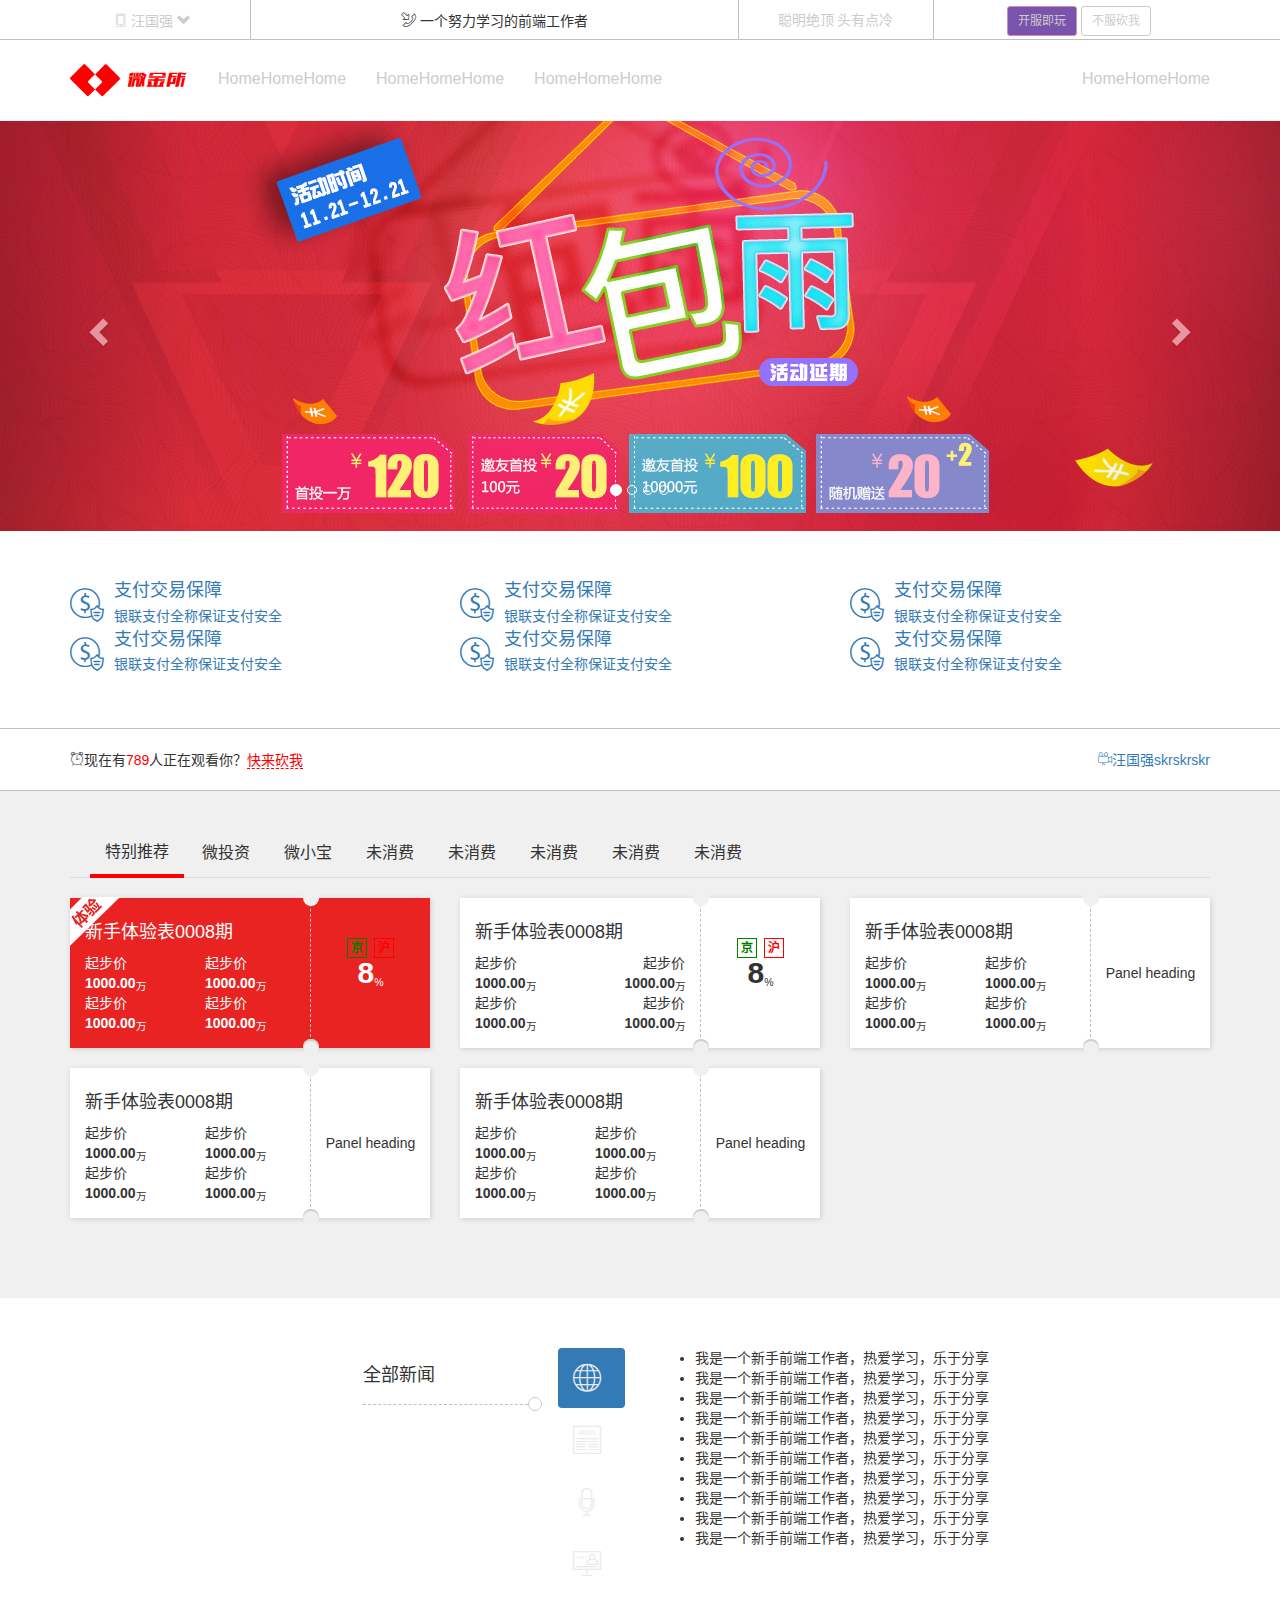
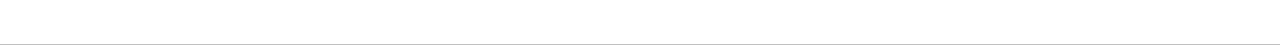
<file: day1/index1.html>
<!DOCTYPE html>
<html lang="zh-CN">
  <head>
  	<!-- 设置当前html文件字符编码 -->
    <meta charset="utf-8">
    <!-- 指定浏览器渲染引擎,edg代表最新浏览器引擎（设置浏览器兼容版本） -->
    <meta http-equiv="X-UA-Compatible" content="IE=edge">
    <!-- viewport视口，声明当前网页在移动端展示的一些相关设置,pc端网页在移动端正常访问 -->
    <meta name="viewport" content="width=device-width, initial-scale=1, user-scalable=no">
    <!-- 上述3个meta标签*必须*放在最前面，任何其他内容都*必须*跟随其后！ -->
    <title>Bootstrap 101 Template</title>

    <!-- 引入Bootstrap样式表 -->
    <link rel="stylesheet" href="lib/bootstrap/css/bootstrap.css">
    <!-- HTML5 shim 和 Respond.js 是为了让 IE8 支持 HTML5 元素和媒体查询（media queries）功能 -->
    <!-- 警告：通过 file:// 协议（就是直接将 html 页面拖拽到浏览器中）访问页面时 Respond.js 不起作用 -->
    <!-- 让浏览器可以识别html5新标签 -->
    <!-- respond 让低版本浏览器可以使用媒体查询 -->
    <!--[if lt IE 9]>
      <script src="https://cdn.bootcss.com/html5shiv/3.7.3/html5shiv.min.js"></script>
      
      <script src="https://cdn.bootcss.com/respond.js/1.4.2/respond.min.js"></script>
    <![endif]-->
    <link rel="stylesheet" type="text/css" href="css/main.css">
  </head>
  <body>
    <!-- 头部区域 -->
    <header id="header">
      <div class="topbar hidden-sm hidden-xs">
        <div class="container">
          <div class="row">
            <div class="col-md-2">
              <a href="#" class="mobile-center">
                <i class="icon-mobilephone"></i>
                <span>汪国强</span>
                <i class="glyphicon glyphicon-chevron-down"></i>
                <img src="img/c_06.jpg" height="136" width="120" alt="扫一扫">
              </a>
            </div>
            <div class="col-md-5">
              <i class="icon-telephone"></i>
              <span>一个努力学习的前端工作者</span>
            </div>
            <div class="col-md-2">
              <a href="#">聪明绝顶</a>
              <a href="#">头有点冷</a>
            </div>
            <div class="col-md-3">
              <!-- btn-wgq是自定义按钮 -->
              <a href="#" class="btn btn-wgq btn-sm">开服即玩</a>
              <a href="#" class="btn btn-default btn-sm">不服砍我</a>
            </div>
          </div>
        </div>
      </div>
      <nav class="navbar navbar-wgq navbar-static-top">
        <div class="container">
          <div class="navbar-header">
            <button type="button" class="navbar-toggle collapsed" data-toggle="collapse" data-target="#wgq-nav-list" aria-expanded="false">
              <!-- 隐藏的 -->
              <span class="sr-only">切换菜单</span>
              <span class="icon-bar"></span>
              <span class="icon-bar"></span>
              <span class="icon-bar"></span>
            </button>
            <a class="navbar-brand" href="#">
              <i class="icon-icon"></i>
              <i class="icon-logo"></i>
            </a>
          </div>
          <div class="collapse navbar-collapse" id="wgq-nav-list">
            <ul class="nav navbar-nav">
              <li>
                <a href="#">HomeHomeHome</a>
              </li>
              <li>
                <a href="#">HomeHomeHome</a>
              </li>
              <li>
                <a href="#">HomeHomeHome</a>
              </li>
            </ul>
            <ul class="nav navbar-nav navbar-right hidden-sm">
              <li>
                <a href="#">HomeHomeHome</a>
              </li>
            </ul>
          </div>
        </div>
      </nav>
    </header>
    <!-- /头部区域 -->
    <!-- 广告轮播 -->
    <section id="main_ad" class="carousel slide" data-ride="carousel">
  <!-- Indicators -->
        <!-- 小点点，活动器 -->
        <ol class="carousel-indicators">
          <li data-target="#main_ad" data-slide-to="0" class="active"></li>
          <li data-target="#main_ad" data-slide-to="1"></li>
          <li data-target="#main_ad" data-slide-to="2"></li>
          <li data-target="#main_ad" data-slide-to="3"></li>
        </ol>

        <!-- Wrapper for slides -->
        <!-- 轮播内容 -->
        <div class="carousel-inner" role="listbox">
          <div class="item active" data-image-lg="img/slide_01_2000x410.jpg" data-image-xs="img/slide_01_640x340.jpg">
          </div>
          <div class="item" data-image-lg="img/slide_01_2000x410.jpg" data-image-xs="img/slide_01_640x340.jpg">
          </div>
          <div class="item" data-image-lg="img/slide_01_2000x410.jpg" data-image-xs="img/slide_01_640x340.jpg">
          </div>
          <div class="item" data-image-lg="img/slide_01_2000x410.jpg" data-image-xs="img/slide_01_640x340.jpg">
          </div>
        </div>

        <!-- Controls -->
        <!-- 控制按钮，左右2个箭头，不动 -->
        <a class="left carousel-control" href="#main_ad" role="button" data-slide="prev">
          <span class="glyphicon glyphicon-chevron-left" aria-hidden="true"></span>
          <span class="sr-only">Previous</span>
        </a>
        <a class="right carousel-control" href="#main_ad" role="button" data-slide="next">
          <span class="glyphicon glyphicon-chevron-right" aria-hidden="true"></span>
          <span class="sr-only">Next</span>
        </a>
    </section>
    <!-- /广告轮播 -->
    <!-- 特色介绍 -->
    <!-- clo-md-?表示在不同屏幕大小下显示不同列数 -->
    <section id="tese" class="hidden-xs">
      <div class="container">
        <div class="row">
            <div class="col-md-4 clo-sm-6">
              <a href="#">
                <div class="media">
                  <div class="media-left">
                    <i class="icon-uniE907"></i>
                  </div>
                  <div class="media-body">
                    <h4 class="media-heading">支付交易保障</h4>
                    <p>银联支付全称保证支付安全</p>
                  </div>
                </div>
              </a>
            </div>
            <div class="col-md-4 clo-sm-6">
              <a href="#">
                <div class="media">
                  <div class="media-left">
                    <i class="icon-uniE907"></i>
                  </div>
                  <div class="media-body">
                    <h4 class="media-heading">支付交易保障</h4>
                    <p>银联支付全称保证支付安全</p>
                  </div>
                </div>
              </a>
            </div>
            <div class="col-md-4 clo-sm-6">
              <a href="#">
                <div class="media">
                  <div class="media-left">
                    <i class="icon-uniE907"></i>
                  </div>
                  <div class="media-body">
                    <h4 class="media-heading">支付交易保障</h4>
                    <p>银联支付全称保证支付安全</p>
                  </div>
                </div>
              </a>
            </div>
            <div class="col-md-4 clo-sm-6">
              <a href="#">
                <div class="media">
                  <div class="media-left">
                    <i class="icon-uniE907"></i>
                  </div>
                  <div class="media-body">
                    <h4 class="media-heading">支付交易保障</h4>
                    <p>银联支付全称保证支付安全</p>
                  </div>
                </div>
              </a>
            </div>
            <div class="col-md-4 clo-sm-6">
              <a href="#">
                <div class="media">
                  <div class="media-left">
                    <i class="icon-uniE907"></i>
                  </div>
                  <div class="media-body">
                    <h4 class="media-heading">支付交易保障</h4>
                    <p>银联支付全称保证支付安全</p>
                  </div>
                </div>
              </a>
            </div>
            <div class="col-md-4 clo-sm-6">
              <a href="#">
                <div class="media">
                  <div class="media-left">
                    <i class="icon-uniE907"></i>
                  </div>
                  <div class="media-body">
                    <h4 class="media-heading">支付交易保障</h4>
                    <p>银联支付全称保证支付安全</p>
                  </div>
                </div>
              </a>
            </div>
        </div>
      </div>
    </section>
    <!-- /特色介绍 -->
    <!-- 立即预约 -->
    <section id="imd">
      <div class="container">
        <p class="pull-left"><i class="icon-uniE906"></i>现在有<span>789</span>人正在观看你？<a href="#">快来砍我</a></p>
        <p class="pull-right hidden-sm hidden-xs"><a href="#"><i class="icon-uniE905"></i>汪国强skrskrskr</a></p>
      </div>
    </section>
    <!-- /立即预约 -->
    <!-- 产品推荐 -->
    <section id="products">
      <div class="container">
        <!-- aria-controls表示控制是哪个元素 -->
        <div class="ul-wapper">
          <ul class="nav nav-tabs" role="tablist">
            <li role="presentation" class="active"><a href="#tab_01" aria-controls="tab_01" role="tab" data-toggle="tab">特别推荐</a></li>
            <li role="presentation"><a href="#tab_02" aria-controls="tab_02" role="tab" data-toggle="tab">微投资</a></li>
            <li role="presentation"><a href="#tab_03" aria-controls="tab_03" role="tab" data-toggle="tab">微小宝</a></li>
            <li role="presentation"><a href="#tab_04" aria-controls="tab_04" role="tab" data-toggle="tab">未消费</a></li>
            <li role="presentation"><a href="#tab_05" aria-controls="tab_05" role="tab" data-toggle="tab">未消费</a></li>
            <li role="presentation"><a href="#tab_06" aria-controls="tab_06" role="tab" data-toggle="tab">未消费</a></li>
            <li role="presentation"><a href="#tab_07" aria-controls="tab_07" role="tab" data-toggle="tab">未消费</a></li>
            <li role="presentation"><a href="#tab_08" aria-controls="tab_08" role="tab" data-toggle="tab">未消费</a></li>
          </ul>
        </div>

        <!-- Tab panes -->
        <div class="tab-content">
          <div role="tabpanel" class="tab-pane fade in active" id="tab_01">
            <div class="row">
              <div class="col-xs-12 col-sm-6 col-md-4">
                <div class="panel panel-wgq actived">
                  <div class="panel-heading">
                    <p class="tooltips">
                      <a href="#" class="badge badge-one" data-toggle="tooltip" data-placement="top" title="今天北京天气真好">京</a>
                      <a href="#" class="badge badge-two" data-toggle="tooltip" data-placement="top" title="今天上海天气真几把热">沪</a>
                    </p>
                    <p><strong>8</strong><sub>%</sub></p>
                    <p><span>年利率</span></p>
                  </div>
                  <div class="panel-body">
                    <h4>新手体验表0008期</h4>
                    <div class="row">
                      <div class="col-xs-6 text-left">
                        <p>起步价</p>
                        <p><strong>1000.00</strong><sub>万</sub></p>
                      </div>
                      <div class="col-xs-6 text-left">
                        <p>起步价</p>
                        <p><strong>1000.00</strong><sub>万</sub></p>
                      </div>
                      <div class="col-xs-6 text-left">
                        <p>起步价</p>
                        <p><strong>1000.00</strong><sub>万</sub></p>
                      </div>
                      <div class="col-xs-6 text-left">
                        <p>起步价</p>
                        <p><strong>1000.00</strong><sub>万</sub></p>
                      </div>
                    </div>
                  </div>
                </div>
              </div>
              <div class="col-xs-12 col-sm-6 col-md-4">
                <div class="panel panel-wgq">
                  <div class="panel-heading">
                    <p class="tooltips">
                      <a href="#" class="badge badge-one" data-toggle="tooltip" data-placement="top" title="今天北京天气真好">京</a>
                      <a href="#" class="badge badge-two" data-toggle="tooltip" data-placement="top" title="今天上海天气真几把热">沪</a>
                    </p>
                    <p><strong>8</strong><sub>%</sub></p>
                    <p><span>年利率</span></p></div>
                  <div class="panel-body">
                  <h4>新手体验表0008期</h4>
                  <div class="row">
                    <div class="col-xs-6 text-left">
                      <p>起步价</p>
                      <p><strong>1000.00</strong><sub>万</sub></p>
                    </div>
                    <div class="col-xs-6 text-right">
                      <p>起步价</p>
                      <p><strong>1000.00</strong><sub>万</sub></p>
                    </div>
                    <div class="col-xs-6 text-left">
                      <p>起步价</p>
                      <p><strong>1000.00</strong><sub>万</sub></p>
                    </div>
                    <div class="col-xs-6 text-right">
                      <p>起步价</p>
                      <p><strong>1000.00</strong><sub>万</sub></p>
                    </div>
                  </div>
                </div>
                </div>
              </div>
              <div class="col-xs-12 col-sm-6 col-md-4">
                <div class="panel panel-wgq">
                  <div class="panel-heading">Panel heading</div>
                  <div class="panel-body">
                    <h4>新手体验表0008期</h4>
                    <div class="row">
                      <div class="col-xs-6 text-left">
                        <p>起步价</p>
                        <p><strong>1000.00</strong><sub>万</sub></p>
                      </div>
                      <div class="col-xs-6 text-left">
                        <p>起步价</p>
                        <p><strong>1000.00</strong><sub>万</sub></p>
                      </div>
                      <div class="col-xs-6 text-left">
                        <p>起步价</p>
                        <p><strong>1000.00</strong><sub>万</sub></p>
                      </div>
                      <div class="col-xs-6 text-left">
                        <p>起步价</p>
                        <p><strong>1000.00</strong><sub>万</sub></p>
                      </div>
                    </div>
                  </div>
                </div>
              </div>
              <div class="col-xs-12 col-sm-6 col-md-4">
                <div class="panel panel-wgq">
                  <div class="panel-heading">Panel heading</div>
                  <div class="panel-body">
                    <h4>新手体验表0008期</h4>
                    <div class="row">
                      <div class="col-xs-6 text-left">
                        <p>起步价</p>
                        <p><strong>1000.00</strong><sub>万</sub></p>
                      </div>
                      <div class="col-xs-6 text-left">
                        <p>起步价</p>
                        <p><strong>1000.00</strong><sub>万</sub></p>
                      </div>
                      <div class="col-xs-6 text-left">
                        <p>起步价</p>
                        <p><strong>1000.00</strong><sub>万</sub></p>
                      </div>
                      <div class="col-xs-6 text-left">
                        <p>起步价</p>
                        <p><strong>1000.00</strong><sub>万</sub></p>
                      </div>
                    </div>
                  </div>
                </div>
              </div>
              <div class="col-xs-12 col-sm-6 col-md-4">
                <div class="panel panel-wgq">
                  <div class="panel-heading">Panel heading</div>
                  <div class="panel-body">
                    <h4>新手体验表0008期</h4>
                    <div class="row">
                      <div class="col-xs-6 text-left">
                        <p>起步价</p>
                        <p><strong>1000.00</strong><sub>万</sub></p>
                      </div>
                      <div class="col-xs-6 text-left">
                        <p>起步价</p>
                        <p><strong>1000.00</strong><sub>万</sub></p>
                      </div>
                      <div class="col-xs-6 text-left">
                        <p>起步价</p>
                        <p><strong>1000.00</strong><sub>万</sub></p>
                      </div>
                      <div class="col-xs-6 text-left">
                        <p>起步价</p>
                        <p><strong>1000.00</strong><sub>万</sub></p>
                      </div>
                    </div>
                  </div>
                </div>
              </div>
            </div>
          </div>
          <div role="tabpanel" class="tab-pane fade" id="tab_02">新手体验表0008期</div>
          <div role="tabpanel" class="tab-pane fade" id="tab_03">新手体验表0008期</div>
          <div role="tabpanel" class="tab-pane fade" id="tab_04">新手体验表0008期</div>
          <div role="tabpanel" class="tab-pane fade" id="tab_05">新手体验表委屈哇二多期</div>
          <div role="tabpanel" class="tab-pane fade" id="tab_06">新手体验表0008期</div>
          <div role="tabpanel" class="tab-pane fade" id="tab_07">新手体验表0008期</div>
          <div role="tabpanel" class="tab-pane fade" id="tab_08">新手体验表0008期</div>
        </div>
      </div>
    </section>
    <!-- /产品推荐 -->
    <!-- 新闻列表 -->
    <section id="news">
      <div class="container">
        <div class="row">
          <div class="col-sm-2 col-sm-offset-3">
            <div class="new-title">全部新闻</div>
          </div>
          <div class="col-sm-1">
            <ul class="nav nav-pills nav-stacked" role="tablist">
              <li role="presentation" class="active"><a href="#new01" aria-controls="new01" role="tab" data-title="全部新闻" data-toggle="tab"><i class="icon-news01"></i></a></li>
              <li role="presentation"><a href="#new02" aria-controls="new02" role="tab" data-title="行业资讯" data-toggle="tab"><i class="icon-news02"></i></a></li>
              <li role="presentation"><a href="#news03" aria-controls="news03" role="tab" data-title="京东头条" data-toggle="tab"><i class="icon-news03"></i></a></li>
              <li role="presentation"><a href="#news04" aria-controls="news04" role="tab" data-title="阿里巴巴" data-toggle="tab"><i class="icon-news04"></i></a></li>
            </ul>
          </div>
          <!-- Tab panes -->
          <div class="col-sm-6">
            <div class="tab-content">
              <div role="tabpanel" class="tab-pane fade in active" id="new01">
                <ul>
                  <li>我是一个新手前端工作者，热爱学习，乐于分享</li>
                  <li>我是一个新手前端工作者，热爱学习，乐于分享</li>
                  <li>我是一个新手前端工作者，热爱学习，乐于分享</li>
                  <li>我是一个新手前端工作者，热爱学习，乐于分享</li>
                  <li>我是一个新手前端工作者，热爱学习，乐于分享</li>
                  <li>我是一个新手前端工作者，热爱学习，乐于分享</li>
                  <li>我是一个新手前端工作者，热爱学习，乐于分享</li>
                  <li>我是一个新手前端工作者，热爱学习，乐于分享</li>
                  <li>我是一个新手前端工作者，热爱学习，乐于分享</li>
                  <li>我是一个新手前端工作者，热爱学习，乐于分享</li>
                </ul>
              </div>
              <div role="tabpanel" class="tab-pane fade" id="new02">
                <ul>
                  <li>我是一个新手前端工作者，热爱学习，乐于分享</li>
                  <li>我是一个新手前端工作者，热爱学习，乐于分享</li>
                  <li>我是一个新手前端工作者，热爱学习，乐于分享</li>
                  <li>我是一个新手前端工作者，热爱学习，乐于分享</li>
                  <li>我是一个新手前端工作者，热爱学习，乐于分享</li>
                  <li>我是一个新手前端工作者，热爱学习，乐于分享</li>
                  <li>我是一个新手前端工作者，热爱学习，乐于分享</li>
                  <li>我是一个新手前端工作者，热爱学习，乐于分享</li>
                  <li>我是一个新手前端工作者，热爱学习，乐于分享</li>
                  <li>我是一个新手前端工作者，热爱学习，乐于分享</li>
                </ul>
              </div>
              <div role="tabpanel" class="tab-pane fade" id="news03">
                <ul>
                  <li>我是一个新手前端工作者，热爱学习，乐于分享</li>
                  <li>我是一个新手前端工作者，热爱学习，乐于分享</li>
                  <li>我是一个新手前端工作者，热爱学习，乐于分享</li>
                  <li>我是一个新手前端工作者，热爱学习，乐于分享</li>
                  <li>我是一个新手前端工作者，热爱学习，乐于分享</li>
                  <li>我是一个新手前端工作者，热爱学习，乐于分享</li>
                  <li>我是一个新手前端工作者，热爱学习，乐于分享</li>
                  <li>我是一个新手前端工作者，热爱学习，乐于分享</li>
                  <li>我是一个新手前端工作者，热爱学习，乐于分享</li>
                  <li>我是一个新手前端工作者，热爱学习，乐于分享</li>
                </ul>
              </div>
              <div role="tabpanel" class="tab-pane fade" id="news04">
                <ul>
                  <li>我是一个新手前端工作者，热爱学习，乐于分享</li>
                  <li>我是一个新手前端工作者，热爱学习，乐于分享</li>
                  <li>我是一个新手前端工作者，热爱学习，乐于分享</li>
                  <li>我是一个新手前端工作者，热爱学习，乐于分享</li>
                  <li>我是一个新手前端工作者，热爱学习，乐于分享</li>
                  <li>我是一个新手前端工作者，热爱学习，乐于分享</li>
                  <li>我是一个新手前端工作者，热爱学习，乐于分享</li>
                  <li>我是一个新手前端工作者，热爱学习，乐于分享</li>
                  <li>我是一个新手前端工作者，热爱学习，乐于分享</li>
                  <li>我是一个新手前端工作者，热爱学习，乐于分享</li>
                </ul>
              </div>
            </div>
          </div>
        </div>
      </div>
    </section>
    <!-- /新闻列表 -->
    <!-- 合作伙伴 -->
    <section></section>
    <!-- /合作伙伴 -->
    <!-- /脚注区域 -->
    <footer></footer>
    <!-- /脚注区域 -->
















    <!-- jQuery (Bootstrap 的所有 JavaScript 插件都依赖 jQuery，所以必须放在前边) -->
    <script src="lib/jquery/jquery.js"></script>
    <!-- 加载 Bootstrap 的所有 JavaScript 插件。你也可以根据需要只加载单个插件。 -->
    <script src="lib/bootstrap/js/bootstrap.js"></script>
    <script src="js/main.js"></script>
  </body>
</html>
</file>
<file: day1/css/main.css>
/* 自定义样式 */

/**
 * 1.样式都通过ID去限定
 * 2.尽可能使用直接子代，即   >
 */
.btn-wgq { 
  color: #EB5E5E; 
  background-color: #7A53AD; 
  border-color: #D18CB1; 
} 
 
.btn-wgq:hover, 
.btn-wgq:focus, 
.btn-wgq:active, 
.btn-wgq.active, 
.open .dropdown-toggle.btn-wgq { 
  color: #EB5E5E; 
  background-color: #7A4FB3; 
  border-color: #D18CB1; 
} 
 
.btn-wgq:active, 
.btn-wgq.active, 
.open .dropdown-toggle.btn-wgq { 
  background-image: none; 
} 
 
.btn-wgq.disabled, 
.btn-wgq[disabled], 
fieldset[disabled] .btn-wgq, 
.btn-wgq.disabled:hover, 
.btn-wgq[disabled]:hover, 
fieldset[disabled] .btn-wgq:hover, 
.btn-wgq.disabled:focus, 
.btn-wgq[disabled]:focus, 
fieldset[disabled] .btn-wgq:focus, 
.btn-wgq.disabled:active, 
.btn-wgq[disabled]:active, 
fieldset[disabled] .btn-wgq:active, 
.btn-wgq.disabled.active, 
.btn-wgq[disabled].active, 
fieldset[disabled] .btn-wgq.active { 
  background-color: #7A53AD; 
  border-color: #D18CB1; 
} 
 
.btn-wgq .badge { 
  color: #7A53AD; 
  background-color: #EB5E5E; 
}


/* 改的navbar-default */


.navbar-wgq {
  background-color: #fff;
  border-color: #f5f5f5;
  margin-bottom: 0;
}
.navbar-wgq .navbar-brand {
  color: #777;
  height: 80px;
}
.navbar-wgq .navbar-brand:hover,
.navbar-wgq .navbar-brand:focus {
  color: #5e5e5e;
  background-color: transparent;
}
.navbar-wgq .navbar-text {
  color: #777;
}
.navbar-wgq .navbar-nav > li > a {
  color: #777;
  line-height:  50px;
  font-size:  16px;
}
.navbar-wgq .navbar-nav > li > a:hover,
.navbar-wgq .navbar-nav > li > a:focus {
  color: #333;
  background-color: transparent;
}
.navbar-wgq .navbar-nav > .active > a,
.navbar-wgq .navbar-nav > .active > a:hover,
.navbar-wgq .navbar-nav > .active > a:focus {
  color: #555;
  background-color: #e7e7e7;
}
.navbar-wgq .navbar-nav > .disabled > a,
.navbar-wgq .navbar-nav > .disabled > a:hover,
.navbar-wgq .navbar-nav > .disabled > a:focus {
  color: #ccc;
  background-color: transparent;
}
.navbar-wgq .navbar-toggle {
  border-color: #ddd;
}
.navbar-wgq .navbar-toggle:hover,
.navbar-wgq .navbar-toggle:focus {
  background-color: #ddd;
}
.navbar-wgq .navbar-toggle .icon-bar {
  background-color: #888;
}
.navbar-wgq .navbar-collapse,
.navbar-wgq .navbar-form {
  border-color: #e7e7e7;
}
.navbar-wgq .navbar-nav > .open > a,
.navbar-wgq .navbar-nav > .open > a:hover,
.navbar-wgq .navbar-nav > .open > a:focus {
  color: #555;
  background-color: #e7e7e7;
}
@media (max-width: 768px) {
  .navbar-wgq .navbar-nav .open .dropdown-menu > li > a {
    color: #777;
  }
  .navbar-wgq .navbar-nav .open .dropdown-menu > li > a:hover,
  .navbar-wgq .navbar-nav .open .dropdown-menu > li > a:focus {
    color: #333;
    background-color: transparent;
  }
  .navbar-wgq .navbar-nav .open .dropdown-menu > .active > a,
  .navbar-wgq .navbar-nav .open .dropdown-menu > .active > a:hover,
  .navbar-wgq .navbar-nav .open .dropdown-menu > .active > a:focus {
    color: #555;
    background-color: #e7e7e7;
  }
  .navbar-wgq .navbar-nav .open .dropdown-menu > .disabled > a,
  .navbar-wgq .navbar-nav .open .dropdown-menu > .disabled > a:hover,
  .navbar-wgq .navbar-nav .open .dropdown-menu > .disabled > a:focus {
    color: #ccc;
    background-color: transparent;
  }
}
.navbar-wgq .navbar-link {
  color: #777;
}
.navbar-wgq .navbar-link:hover {
  color: #333;
}
.navbar-wgq .btn-link {
  color: #777;
}
.navbar-wgq .btn-link:hover,
.navbar-wgq .btn-link:focus {
  color: #333;
}
.navbar-wgq .btn-link[disabled]:hover,
fieldset[disabled] .navbar-wgq .btn-link:hover,
.navbar-wgq .btn-link[disabled]:focus,
fieldset[disabled] .navbar-wgq .btn-link:focus {
  color: #ccc;
}


/* 公共样式 */


body {
  font-family: "Helvetica Neue", Helvetica, Microsoft Yahei, Hiragino Sans GB, WenQuanYi Micro Hei, sans-serif;
}

@font-face {
	font-family: 'wgq';
	src: url('../font/MiFie-Web-Font.eot') format('embedded-opentype'), url('../font/MiFie-Web-Font.svg') format('svg'), url('../font/MiFie-Web-Font.ttf') format('truetype'), url('../font/MiFie-Web-Font.woff') format('woff');
}

[class ^= "icon-"], 
[class *= " icon-"] {
	font-family: wgq;
	font-style: normal;
}

.icon-mobilephone::before {
  content: "\e908";
  font-size: 13px;
}

.icon-telephone::before {
  content: "\e909";
  font-size: 15px;
}

.icon-logo::before {
  content: "\e93e";
}

.icon-icon::before {
  content: "\e920";
}


/* 头部区域 */



#header > .topbar {
	height: 40px;
	border-bottom: 1px solid #c0c0c0;
	line-height: 40px;
	text-align: center;
}

#header > .topbar > .container > .row > div {
	height: 40px;
}

/* 加号选择器,选择前面选中的div，兄弟节点后面所有节点 */
/* 选择下一个元素，能选继续选下一个 */
#header > .topbar > .container > .row > div + div {
	border-left: 1px solid #c0c0c0;
}

#header a {
	color: #888;
}

#header a:hover {
	text-decoration: none;
}

#header img {
	display: none;
	position: absolute;
	top: 30px;
	left: 50%;
	margin-left: -60px;
}

#header .mobile-center:hover > img {
	display: block;
}

#header .icon-icon {
	font-size: 50px;
	line-height: 50px;
	color: red;
	vertical-align:  middle;
}

#header .icon-logo {
	font-size: 24px;
	line-height: 50px;
	color: red;
	vertical-align: middle;
}

/* section {
	height:200px;
	background-color: #fff
}
section:nth-of-type(2n+1) {
	 选择到奇数section
	 nth-child()找的是父元素下面的子元素，nth-of-type找的是section下的元素
	 background-color: #ccc;
} */

/* 脚注区域 */





/* 头部区域 */
/* 自定义样式 */

/**
 * 1.样式都通过ID去限定
 * 2.尽可能使用直接子代，即   >
 */
.btn-wgq { 
  color: #EB5E5E; 
  background-color: #7A53AD; 
  border-color: #D18CB1; 
} 
 
.btn-wgq:hover, 
.btn-wgq:focus, 
.btn-wgq:active, 
.btn-wgq.active, 
.open .dropdown-toggle.btn-wgq { 
  color: #EB5E5E; 
  background-color: #7A4FB3; 
  border-color: #D18CB1; 
} 
 
.btn-wgq:active, 
.btn-wgq.active, 
.open .dropdown-toggle.btn-wgq { 
  background-image: none; 
} 
 
.btn-wgq.disabled, 
.btn-wgq[disabled], 
fieldset[disabled] .btn-wgq, 
.btn-wgq.disabled:hover, 
.btn-wgq[disabled]:hover, 
fieldset[disabled] .btn-wgq:hover, 
.btn-wgq.disabled:focus, 
.btn-wgq[disabled]:focus, 
fieldset[disabled] .btn-wgq:focus, 
.btn-wgq.disabled:active, 
.btn-wgq[disabled]:active, 
fieldset[disabled] .btn-wgq:active, 
.btn-wgq.disabled.active, 
.btn-wgq[disabled].active, 
fieldset[disabled] .btn-wgq.active { 
  background-color: #7A53AD; 
  border-color: #D18CB1; 
} 
 
.btn-wgq .badge { 
  color: #7A53AD; 
  background-color: #EB5E5E; 
}


/* 改的navbar-default */


.navbar-wgq {
  background-color: #fff;
  border-color: #f5f5f5;
}
.navbar-wgq .navbar-brand {
  color: #777;
  height: 80px;
}
.navbar-wgq .navbar-brand:hover,
.navbar-wgq .navbar-brand:focus {
  color: #5e5e5e;
  background-color: transparent;
}
.navbar-wgq .navbar-text {
  color: #777;
}
.navbar-wgq .navbar-nav > li > a {
  color: #777;
  line-height: 48px;
  font-size:  16px;
}
.navbar-wgq .navbar-nav > li > a:hover,
.navbar-wgq .navbar-nav > li > a:focus {
  color: #333;
  background-color: transparent;
  border-bottom:  2px solid red;
}
.navbar-wgq .navbar-nav > .active > a,
.navbar-wgq .navbar-nav > .active > a:hover,
.navbar-wgq .navbar-nav > .active > a:focus {
  color: #555;
  background-color: transparent;
  border-bottom: 2px solid red;
}
.navbar-wgq .navbar-nav > .disabled > a,
.navbar-wgq .navbar-nav > .disabled > a:hover,
.navbar-wgq .navbar-nav > .disabled > a:focus {
  color: #ccc;
  background-color: transparent;
}
.navbar-wgq .navbar-toggle {
  border-color: #ddd;
  margin-top: 23px;
}
.navbar-wgq .navbar-toggle:hover,
.navbar-wgq .navbar-toggle:focus {
  background-color: #ddd;
}
.navbar-wgq .navbar-toggle .icon-bar {
  background-color: #888;
}
.navbar-wgq .navbar-collapse,
.navbar-wgq .navbar-form {
  border-color: #e7e7e7;
}
.navbar-wgq .navbar-nav > .open > a,
.navbar-wgq .navbar-nav > .open > a:hover,
.navbar-wgq .navbar-nav > .open > a:focus {
  color: #555;
  background-color: #e7e7e7;
}
@media (max-width: 767px) {
  .navbar-wgq .navbar-nav .open .dropdown-menu > li > a {
    color: #777;
  }
  .navbar-wgq .navbar-nav .open .dropdown-menu > li > a:hover,
  .navbar-wgq .navbar-nav .open .dropdown-menu > li > a:focus {
    color: #333;
    background-color: transparent;
  }
  .navbar-wgq .navbar-nav .open .dropdown-menu > .active > a,
  .navbar-wgq .navbar-nav .open .dropdown-menu > .active > a:hover,
  .navbar-wgq .navbar-nav .open .dropdown-menu > .active > a:focus {
    color: #555;
    background-color: #e7e7e7;
  }
  .navbar-wgq .navbar-nav .open .dropdown-menu > .disabled > a,
  .navbar-wgq .navbar-nav .open .dropdown-menu > .disabled > a:hover,
  .navbar-wgq .navbar-nav .open .dropdown-menu > .disabled > a:focus {
    color: #ccc;
    background-color: transparent;
  }
}
.navbar-wgq .navbar-link {
  color: #777;
}
.navbar-wgq .navbar-link:hover {
  color: #333;
}
.navbar-wgq .btn-link {
  color: #777;
}
.navbar-wgq .btn-link:hover,
.navbar-wgq .btn-link:focus {
  color: #333;
}
.navbar-wgq .btn-link[disabled]:hover,
fieldset[disabled] .navbar-wgq .btn-link:hover,
.navbar-wgq .btn-link[disabled]:focus,
fieldset[disabled] .navbar-wgq .btn-link:focus {
  color: #ccc;
}


/* 公共样式 */


body {
  font-family: "Helvetica Neue", Helvetica, Microsoft Yahei, Hiragino Sans GB, WenQuanYi Micro Hei, sans-serif;
}

@font-face {
	font-family: 'wgq';
	src: url('../font/MiFie-Web-Font.eot') format('embedded-opentype'), url('../font/MiFie-Web-Font.svg') format('svg'), url('../font/MiFie-Web-Font.ttf') format('truetype'), url('../font/MiFie-Web-Font.woff') format('woff');
}

[class ^= "icon-"], 
[class *= " icon-"] {
	font-family: wgq;
	font-style: normal;
}

.icon-mobilephone::before {
  content: "\e908";
  font-size: 13px;
}

.icon-telephone::before {
  content: "\e909";
  font-size: 15px;
}

.icon-logo::before {
  content: "\e93e";
}

.icon-icon::before {
  content: "\e920";
}


/* 头部区域 */

#header > .topbar {
	height: 40px;
	border-bottom: 1px solid #c0c0c0;
	line-height: 40px;
	text-align: center;
}

#header > .topbar > .container > .row > div {
	height: 40px;
}

/* 加号选择器,选择前面选中的div，兄弟节点后面所有节点 */
/* 选择下一个元素，能选继续选下一个 */
#header > .topbar > .container > .row > div + div {
	border-left: 1px solid #c0c0c0;
}

#header a {
	color: #ccc;
}

#header a:hover {
	color: #888;
}

#header img {
	display: none;
	position: absolute;
	top: 30px;
	left: 50%;
	margin-left: -60px;
	z-index: 10001;
}

#header .mobile-center:hover > img {
	display: block;
}

#header .icon-icon {
	font-size: 50px;
	line-height: 50px;
	color: red;
	vertical-align:  middle;
}

#header .icon-logo {
	font-size: 24px;
	line-height:  50px;
	color: red;
	vertical-align:  middle;
}

/**
 * 轮播图区域
 */
#main_ad > .carousel-inner > .item {
	background-repeat: no-repeat;
	background-position: center center;
	background-size: cover;
}


@media (min-width: 768px) {
	#main_ad > .carousel-inner > .item {
		height: 410px;
	} 
}


#main_ad > .carousel-inner > .item > img {
	width: 100%;
}


/* 轮播图区域 */



/* 特色介绍区域 */
#tese {
	padding: 50px 0;
	border-bottom: 1px solid #c0c0c0;
}

.icon-uniE907:before {
  content: "\e907";
}

#tese i {
	font-size: 34px;
}

#test > .container > .row > div {
	margin-top: 20px;
	margin-bottom: 20px;
}


/* 特色区域介绍结束*/



/* 立即预约开始*/

 #imd {
 	border-bottom: 1px solid #c0c0c0;
 	padding: 20px 0;
 }

 #imd > .container > p {
 	font-size: 14px;
 	margin-bottom: 0;
 }

 #imd > .container > .pull-left > span,
 #imd > .container > .pull-left > a {
 	color:red;
 }

 #imd > .container > .pull-left > a {
 	border-bottom: 1px dashed red;
 }

#imd > .container > .pull-left > a {
	text-decoration: none;
}

.icon-uniE906:before {
  content: "\e906";
}

.icon-uniE905:before {
  content: "\e905";
}

/* 立即预约结束*/

/* 产品推荐开始 */
#products {
	background-color: #f0f0f0;
	padding: 40px 0;
}

#products > .container > .ul-wapper > .nav-tabs {
  padding-left: 20px;
}

#products > .container > .ul-wapper > .nav-tabs > li {}

#products > .container > .ul-wapper > .nav-tabs > li > a {
  font-size: 16px;
  color: #333;
}

#products > .container > .ul-wapper > .nav-tabs > li > a:hover {
  border-color: transparent;
  color: #000;
  background-color: transparent;
}

#products > .container > .ul-wapper > .nav-tabs > li.active {}
/* border: 0用于去除上面的多余边框 */
#products > .container > .ul-wapper > .nav-tabs > li.active > a {
  background-color: transparent;
  border: 0;
  border-bottom: 4px solid red;
}

/* tab栏中主要内容 */

#products > .container > .tab-content {
  padding: 20px 0;
}

.panel-wgq {
  border: 0;
  border-radius: 0;
  box-shadow: 1px 1px 5px #ccc;
}

.panel-wgq.actived {
  background-color: #e92322;
  color: #fff;
}

.panel-wgq.actived::before {
  content: "\e915";
  font-family: wgq;
  font-size: 50px;
  position: absolute;
  top: -11px;
  left: 15px;
}

.panel-wgq > .panel-heading {
  float: right;
  width: 120px;
  height: 150px;
  line-height: 150px;
  padding: 0;
  border-left: 1px dashed #c0c0c0;
  text-align: center;
  position: relative;
}

.panel-wgq > .panel-heading::before,
.panel-wgq > .panel-heading::after {
  content: ' ';
  width: 16px;
  height: 16px;
  border-radius: 8px;
  background-color: #f0f0f0;
  position: absolute;
}

.panel-wgq > .panel-heading::before {
  top: -8px;
  left: -8px;
}

.panel-wgq > .panel-heading::after {
  bottom: -8px;
  left: -8px;
  box-shadow: 0 2px 1px #ccc inset;
}

.panel-wgq > .panel-heading > p > strong {
  font-size: 30px;
}

.panel-wgq > .panel-heading > .tooltips {
  position: absolute;
  top: -26px;
  width: 100%;
  text-align: center;
}

.panel-wgq > .panel-heading > .tooltips > .badge {
  display: inline-block;
  width: 20px;
  height: 20px;
  border: 1px solid #f0f0f0;
  border-radius: 0;
  background: transparent;
  padding: 3px;
  margin: 2px;
}

.panel-wgq > .panel-heading > .tooltips > .badge-one {
  color: green;
  border-color: green;
}

.panel-wgq > .panel-heading > .tooltips > .badge-two {
  color: red;
  border-color: red;
}

.panel-wgq > .panel-body {
  margin-right: 120px;
  height: 150px;
}


/* 产品推荐结束 */


/* 新闻列表开始 */


/* 字体图标 */
.icon-news01:before {
  content: "\e90e";
  font-size: 28px;
  color: #EAEAEA;
}

.icon-news02:before {
  content: "\e90f";
  font-size: 28px;
  color: #EAEAEA;
}

.icon-news03:before {
  content: "\e910";
  font-size: 28px;
  color: #EAEAEA;
}

.icon-news04:before {
  content: "\e911";
  font-size: 28px;
  color: #EAEAEA;
}


/* news样式 */
#news {
  padding: 50px 0;
  border-bottom: 1px solid #c0c0c0;
}

#news .new-title {
  padding: 15px 0;
  font-size: 18px;
  font-weight: 400;
  border-bottom: 1px dashed #c0c0c0;
  position: relative;
}

#news .new-title::after {
  content: ' ';
  display: inline-block;
  position: absolute;
  width: 14px;
  height: 14px;
  border: 1px solid #ccc;
  border-radius: 7px;
  bottom: -7px;
  right: -14px;
}

@media (max-width: 768px) {
  #news .nav-pills li {
    display: inline-block;
    margin: 10px;
  }
}

/* 新闻列表结束 */


/* 

测试样式

section {
	height:200px;
	background-color: #fff
}
section:nth-of-type(2n+1) {
	 选择到奇数section
	 nth-child()找的是父元素下面的子元素，nth-of-type找的是section下的元素
	 background-color: #ccc;
} */

/* 脚注区域 */





/* 头部区域 */
</file>
